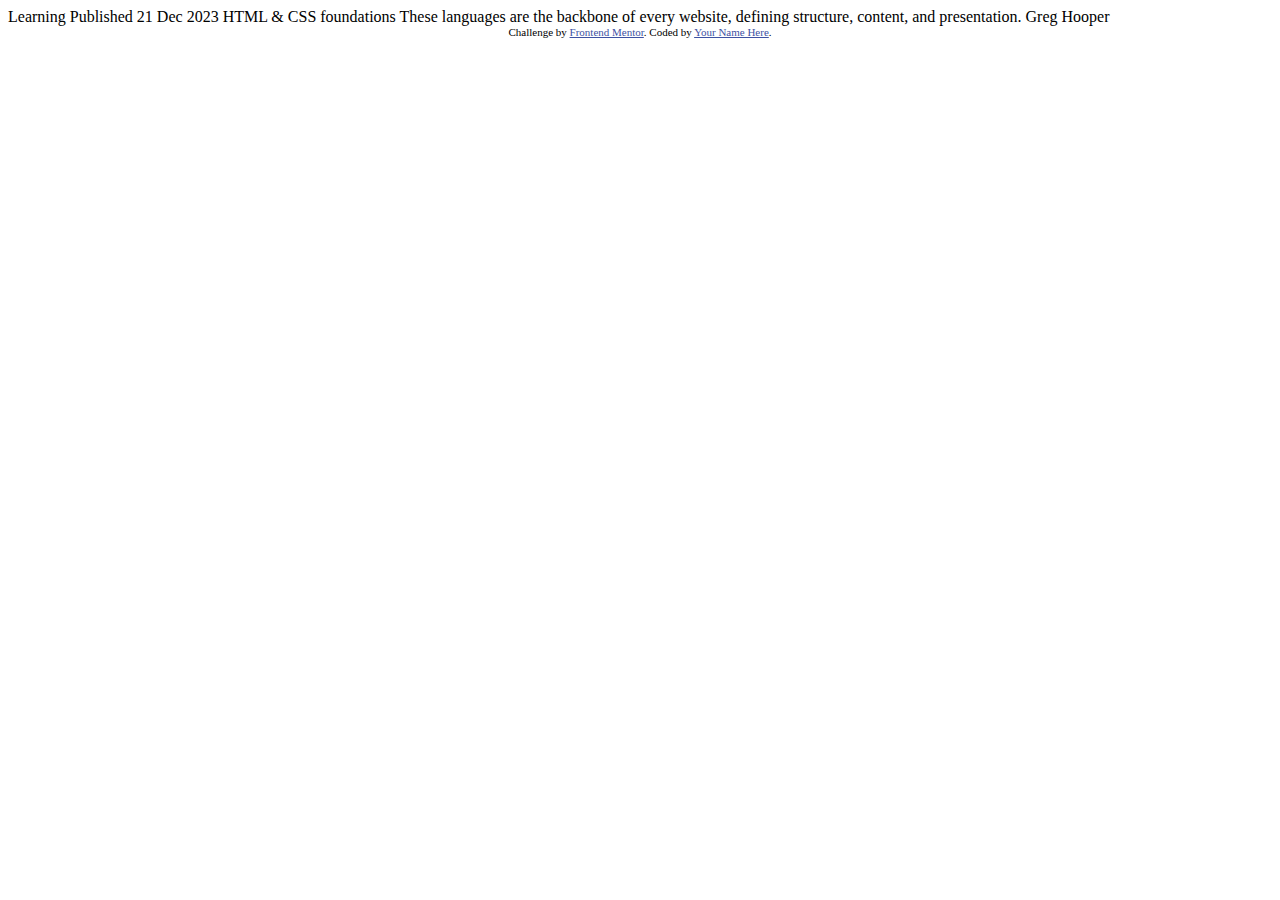
<file: index.html>
<!DOCTYPE html>
<html lang="en">
<head>
  <meta charset="UTF-8">
  <meta name="viewport" content="width=device-width, initial-scale=1.0"> <!-- displays site properly based on user's device -->

  <link rel="icon" type="image/png" sizes="32x32" href="./assets/images/favicon-32x32.png">
  
  <title>Frontend Mentor | Blog preview card</title>

  <!-- Feel free to remove these styles or customise in your own stylesheet 👍 -->
  <style>
    .attribution { font-size: 11px; text-align: center; }
    .attribution a { color: hsl(228, 45%, 44%); }
  </style>
</head>
<body>

  Learning

  Published 21 Dec 2023

  HTML & CSS foundations

  These languages are the backbone of every website, defining structure, content, and presentation.

  Greg Hooper
  
  <div class="attribution">
    Challenge by <a href="https://www.frontendmentor.io?ref=challenge" target="_blank">Frontend Mentor</a>. 
    Coded by <a href="#">Your Name Here</a>.
  </div>
</body>
</html>
</file>
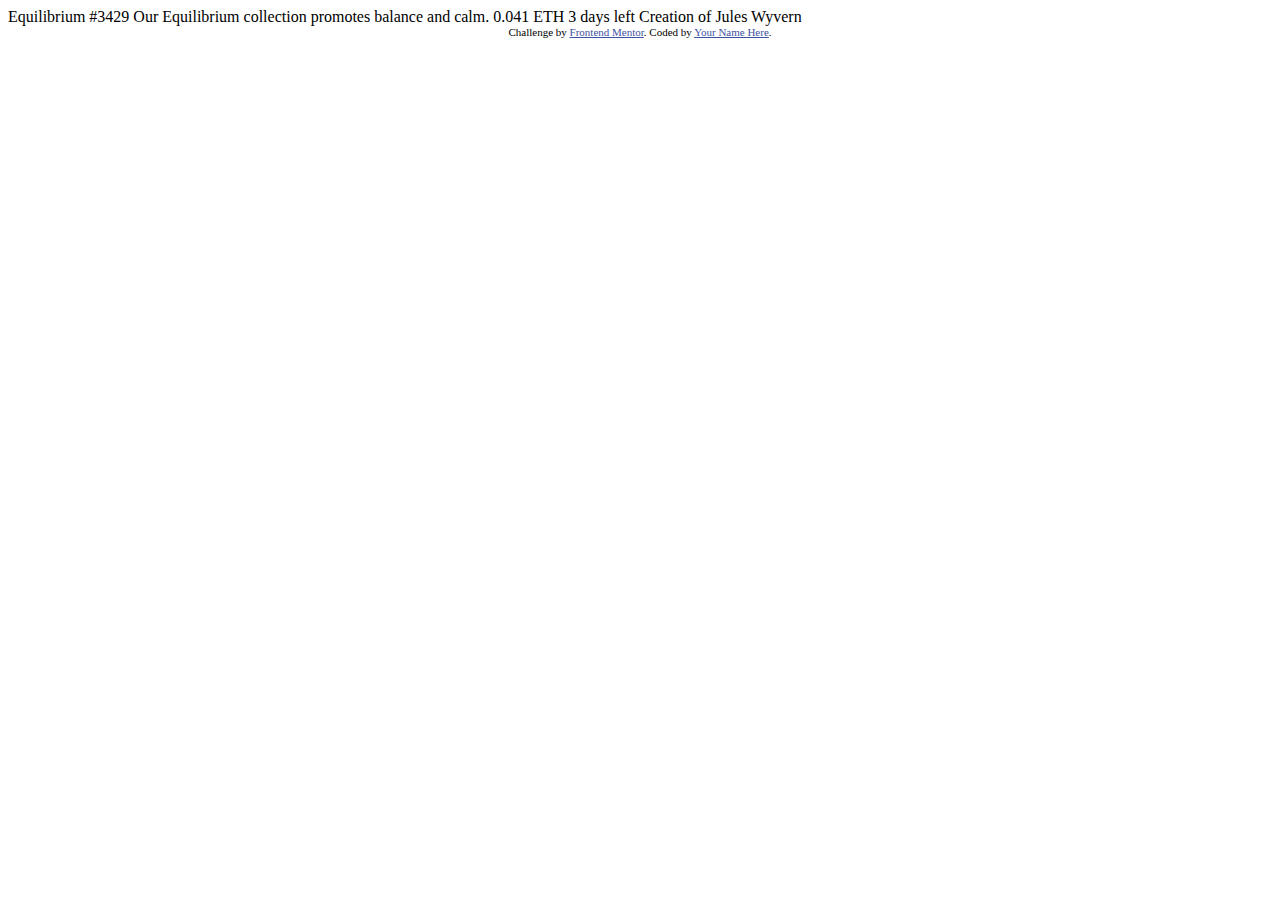
<file: nft-preview-card-component-main/index.html>
<!DOCTYPE html>
<html lang="en">
<head>
  <meta charset="UTF-8">
  <meta name="viewport" content="width=device-width, initial-scale=1.0"> <!-- displays site properly based on user's device -->

  <link rel="icon" type="image/png" sizes="32x32" href="./images/favicon-32x32.png">
  
  <title>Frontend Mentor | NFT preview card component</title>

  <!-- Feel free to remove these styles or customise in your own stylesheet 👍 -->
  <style>
    .attribution { font-size: 11px; text-align: center; }
    .attribution a { color: hsl(228, 45%, 44%); }
  </style>
</head>
<body>

  Equilibrium #3429

  Our Equilibrium collection promotes balance and calm.

  0.041 ETH
  3 days left
  
  Creation of Jules Wyvern

  <div class="attribution">
    Challenge by <a href="https://www.frontendmentor.io?ref=challenge" target="_blank">Frontend Mentor</a>. 
    Coded by <a href="#">Your Name Here</a>.
  </div>
</body>
</html>
</file>
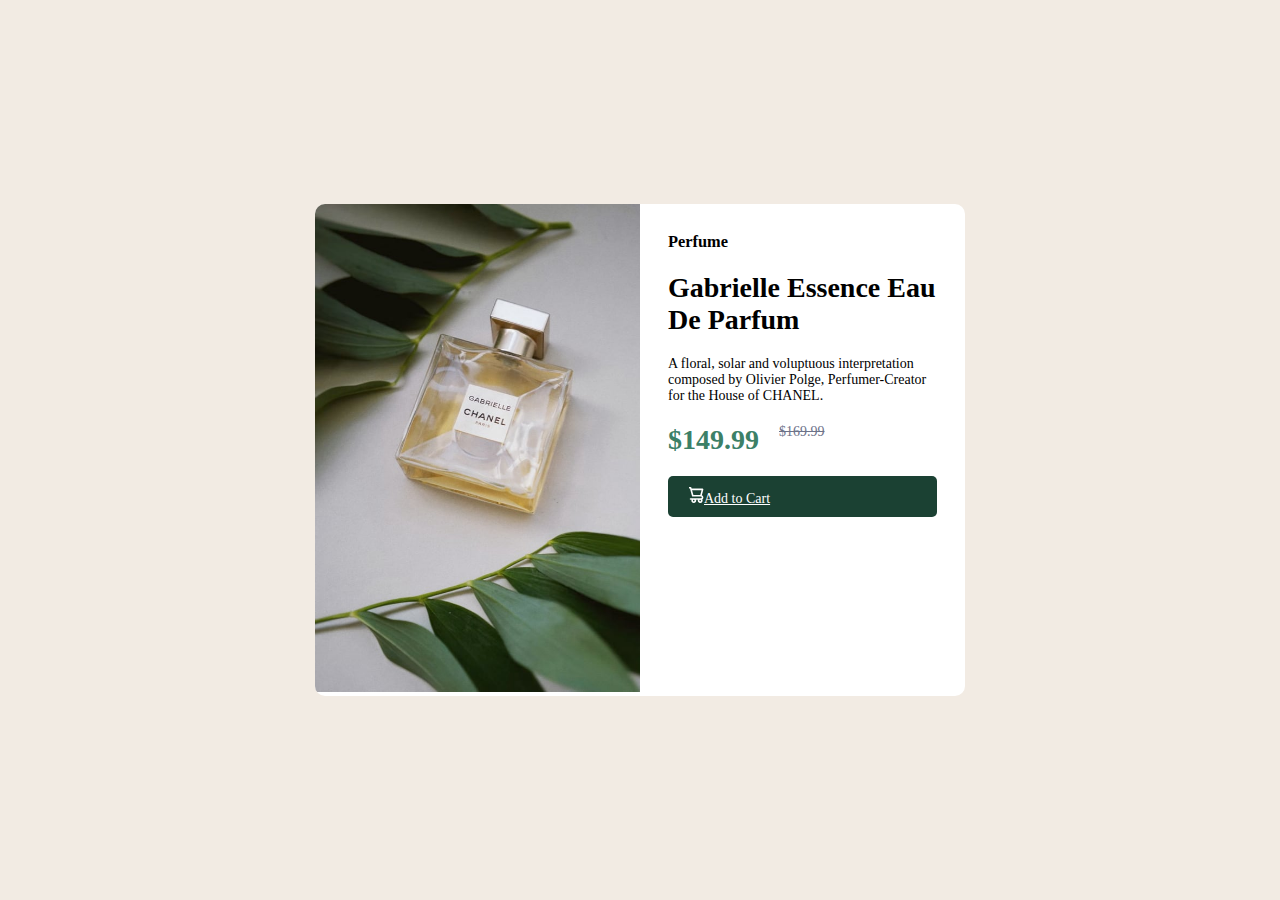
<file: product-preview-card-component-main/index.html>
<!DOCTYPE html>
<html lang="en">
  <head>
    <meta charset="UTF-8" />
    <meta name="viewport" content="width=device-width, initial-scale=1.0" />
    <!-- displays site properly based on user's device -->

    <link
      rel="icon"
      type="image/png"
      sizes="32x32"
      href="./images/favicon-32x32.png"
    />
    <link rel="stylesheet" href="style.css" />
    <title>Frontend Mentor | Product preview card component</title>

    <!-- Feel free to remove these styles or customise in your own stylesheet 👍 -->
    <style>
      .attribution {
        font-size: 11px;
        text-align: center;
      }
      .attribution a {
        color: hsl(228, 45%, 44%);
      }
    </style>
  </head>
  <body>
    <div class="card row">
      <div class="card--img">
        <img
          class="product__img"
          src="./images/image-product-desktop.jpg"
          alt="this is img"
        />
      </div>
      <div class="card--content">
        <h3 class="category">Perfume</h3>
        <h1 class="title">Gabrielle Essence Eau De Parfum</h1>
        <p class="description">
          A floral, solar and voluptuous interpretation composed by Olivier
          Polge, Perfumer-Creator for the House of CHANEL.
        </p>
        <div class="price">
          <span class="current-price">$149.99</span>
          <span class="old-price">$169.99</span>
        </div>
        <a href="" class= "card--btn"
          ><img src="./images/icon-cart.svg" alt="" />Add to Cart</a
        >
      </div>
    </div>
  </body>
</html>
</file>
<file: product-preview-card-component-main/style.css>
:root{
    --color-green-500: hsl(158, 36%, 37%);
    --color-green-700: hsl(158, 42%, 18%);
   
    --color-black: hsl(212, 21%, 14%);
    --color-grey: hsl(228, 12%, 48%);
    --color-cream: hsl(30, 38%, 92%);
    --color-white: hsl(0, 0%, 100%);
}
*, *::after, *::before{
    margin:0;
    padding:0;
    box-sizing: border-box;
}
html,body{   
    height:100%;
    
    background-color: var(--color-cream);
    display:flex;

    justify-content: center;
    align-items: center;
    font-size: 14px;
}

.row{
    display: flex;
}
.card{
    max-width: 650px; /* Or 650px */
    width: 100%;
    border-radius: 10px;
    background-color: var(--color-white);
    /* flex-direction: row; */
    overflow: hidden;
    margin: auto;
}
.card--img{
    width: 50%;
    border-radius: inherit;
}
.card--img > img{
    width: 100%;
    
}
.card--content{
    
    width: 50%;
    display: flex;
    padding:2rem;
    flex-direction: column;
    gap: 20px;
    
}


.price {
    display: flex;
    align-items: flex-start;
    gap: 20px;
  }
.current-price {
    color: var(--color-green-500);
    font-size: 2rem;
    font-weight: bold;
}
.old-price {
    color: var(--color-grey);
    text-decoration: line-through;
}
.card--btn{
    background-color: var(--color-green-700);
    padding:0.75rem 1.5em;
    border-radius: 5px;
    color: var(--color-white);
}
.card--btn:hover {
    background-color: var(--color-green-500); /* Lighter green on hover */
  }
</file>
